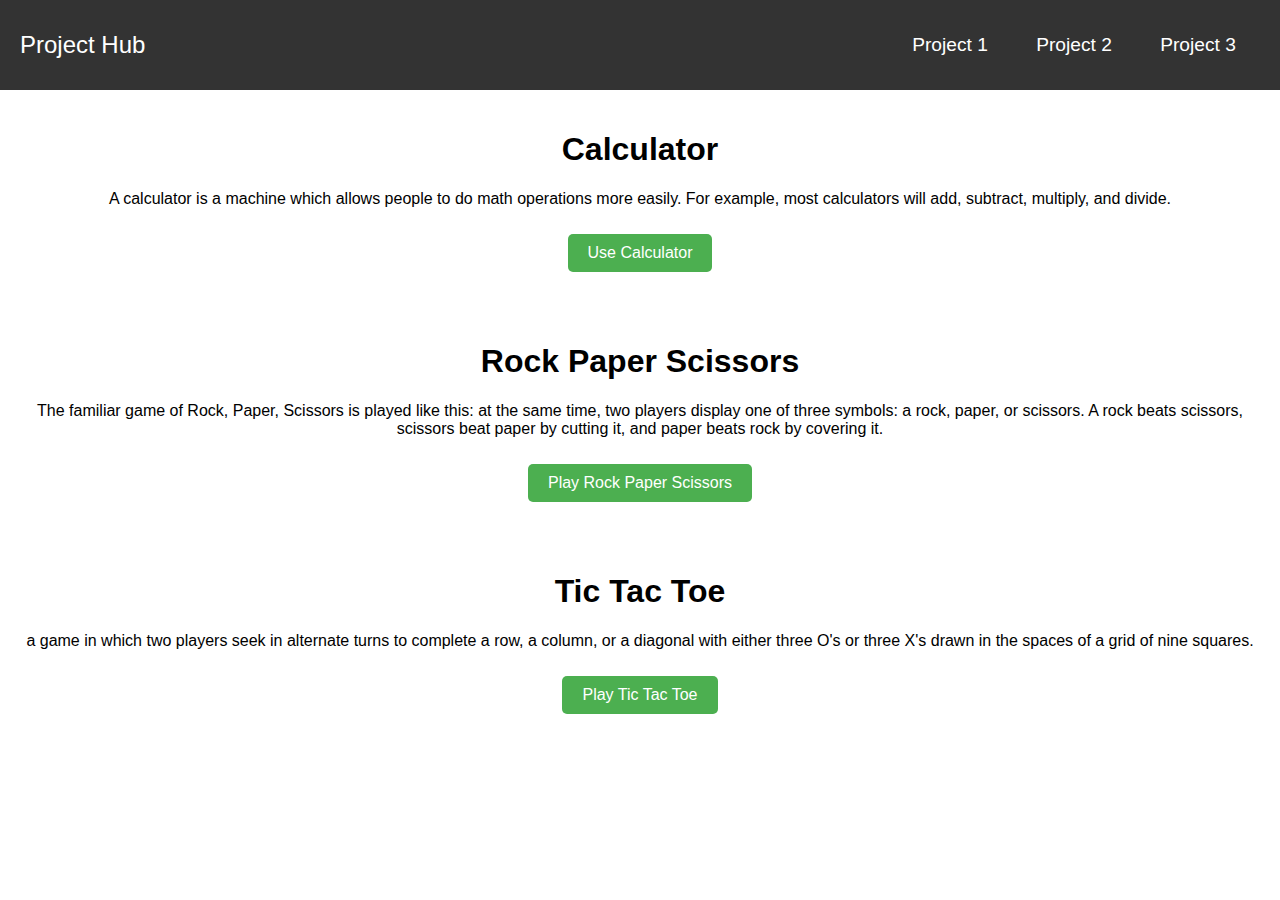
<file: index.html>
<!DOCTYPE html>
<html lang="en">
<head>
    <meta charset="UTF-8">
    <meta name="viewport" content="width=device-width, initial-scale=1.0">
    <title>Projects Hub</title>
    <link rel="stylesheet" href="style.css">
</head>
<body>
    <nav>
        <a href="index.html" class="logo">Project Hub</a>
        <ul class="nav-links">
            <li><a href="Calculator.html">Project 1</a></li>
            <li><a href="RPS.html">Project 2</a></li>
            <li><a href="TicTacToe.html">Project 3</a></li>
        </ul>
        <div class="burger">
            <div class="line1"></div>
            <div class="line2"></div>
            <div class="line3"></div>
        </div>
    </nav>


    <section id="proj1">
        <h1>Calculator</h1>
        <p>A calculator is a machine which allows people to do math operations more easily. For example, most calculators will add, subtract, multiply, and divide.</p>
        <a href="Calculator.html" class="button">Use Calculator</a>
    </section>
    
    <section id="proj2">
        <h1>Rock Paper Scissors</h1>
        <p>The familiar game of Rock, Paper, Scissors is played like this: at the same time, two players display one of three symbols: a rock, paper, or scissors. A rock beats scissors, scissors beat paper by cutting it, and paper beats rock by covering it.</p>
        <a href="RPS.html" class="button">Play Rock Paper Scissors</a>
    </section>
    
    <section id="proj3">
        <h1>Tic Tac Toe</h1>
        <p>a game in which two players seek in alternate turns to complete a row, a column, or a diagonal with either three O's or three X's drawn in the spaces of a grid of nine squares.</p>
        <a href="TicTacToe.html" class="button">Play Tic Tac Toe</a>
    </section>

    <script src="script.js"></script>
</body>
</html>
</file>
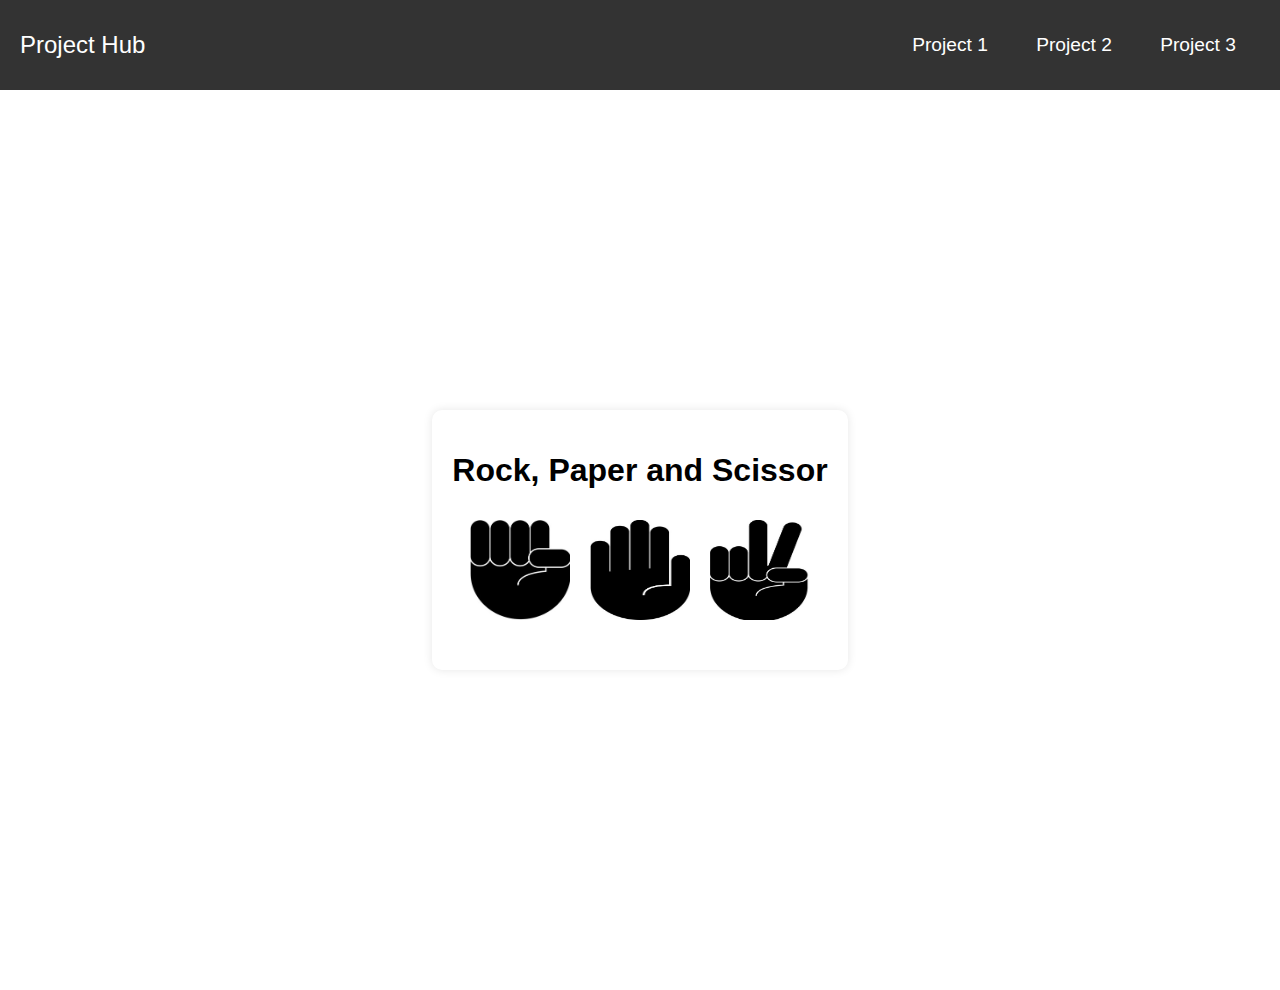
<file: RPS.html>
<!DOCTYPE html>
<html lang="en">
<head>
    <meta charset="UTF-8">
    <meta name="viewport" content="width=device-width, initial-scale=1.0">
    <title>Rock, Paper and Scissor</title>
    <link rel="stylesheet" href="RPS.css">
</head>
<body>
    <nav>
        <a href="index.html" class="logo">Project Hub</a>
        <ul class="nav-links">
            <li><a href="Calculator.html">Project 1</a></li>
            <li><a href="RPS.html">Project 2</a></li>
            <li><a href="TicTacToe.html">Project 3</a></li>
        </ul>
        <div class="burger">
            <div class="line1"></div>
            <div class="line2"></div>
            <div class="line3"></div>
        </div>
    </nav>
<div class="RPSbody">
   <div class="game-container">
    <h1>Rock, Paper and Scissor</h1>
        <div class="choices">
            <img src="Rock.png" alt="Rock" class="choice" onclick="playGame('rock')">
            <img src="Paper.png" alt="Paper" class="choice" onclick="playGame('paper')">
            <img src="Scissor.png" alt="Scissor" class="choice" onclick="playGame('scissor')">        </div>
        <div id="result" class="result"></div>
   </div> 
</div>
   <script src="RPS.js"></script>
</body>
</html>
</file>
<file: style.css>
body {
    margin: 0;
    font-family: Arial, sans-serif;
}

nav {
    display: flex;
    justify-content: space-between;
    align-items: center;
    height: 10vh;
    background: #333;
    color: white;
    padding: 0 20px;
}

.logo {
    font-size: 1.5rem;
    text-decoration: none;
    color: white;
}

.nav-links {
    display: flex;
    list-style: none;
    width: 30%;
    justify-content: space-around;
}

.nav-links li {
    display: inline-block;
}

.nav-links a {
    color: white;
    text-decoration: none;
    font-size: 1.2rem;
}

.burger {
    display: none;
    cursor: pointer;
}

.burger div {
    width: 25px;
    height: 3px;
    background: white;
    margin: 5px;
}


section {
    padding: 20px;
    text-align: center;
}

.button {
    display: inline-block;
    padding: 10px 20px;
    margin: 10px 0;
    background-color: #4CAF50;
    color: white;
    text-decoration: none;
    border-radius: 5px;
  }

.button:hover {
    background-color: #45a049;
}

@media screen and (max-width: 768px) {
    .nav-links {
        display: none;
        flex-direction: column;
        width: 100%;
        position: absolute;
        top: 10vh;
        left: 0;
        background: #333;
    }

    .nav-links li {
        text-align: center;
        padding: 10px 0;
        width: 100%;
    }

    .nav-links li a {
        font-size: 1.5rem;
    }

    .burger {
        display: block;
    }
}

.nav-active {
    display: flex !important;
}
</file>
<file: RPS.css>
body {
    margin: 0;
    font-family: Arial, sans-serif;
}

nav {
    display: flex;
    justify-content: space-between;
    align-items: center;
    height: 10vh;
    background: #333;
    color: white;
    padding: 0 20px;
}

.logo {
    font-size: 1.5rem;
    text-decoration: none;
    color: white;
}

.nav-links {
    display: flex;
    list-style: none;
    width: 30%;
    justify-content: space-around;
}

.nav-links li {
    display: inline-block;
}

.nav-links a {
    color: white;
    text-decoration: none;
    font-size: 1.2rem;
}

.burger {
    display: none;
    cursor: pointer;
}

.burger div {
    width: 25px;
    height: 3px;
    background: white;
    margin: 5px;
}

@media screen and (max-width: 768px) {
    .nav-links {
        display: none;
        flex-direction: column;
        width: 100%;
        position: absolute;
        top: 10vh;
        left: 0;
        background: #333;
    }

    .nav-links li {
        text-align: center;
        padding: 10px 0;
        width: 100%;
    }

    .nav-links li a {
        font-size: 1.5rem;
    }

    .burger {
        display: block;
    }
}

.nav-active {
    display: flex !important;
}

.RPSbody {
    display: flex;
    justify-content: center;
    align-items: center;
    height: 100vh;
    font-family: Arial, sans-serif;
    margin: 0;
}

.game-container {
    text-align: center;
    background: #fff;
    padding: 20px;
    border-radius: 10px;
    box-shadow: 0 0 10px rgba(0, 0, 0, 0.1);
    max-width: 90%;
}

.choices {
    display: flex;
    justify-content: center;
    margin: 20px 0;
    flex-wrap: wrap;
}

.choice {
    width: 100px;
    height: 100px;
    margin: 10px;
    cursor: pointer;
    transition: transform 0.3s;
}

.choice:hover {
    transform: scale(1.1);
}

.result {
    font-size: 18px;
    font-weight: bold;
    margin-top: 20px;
}

@media (max-width: 768px) {
    .choice {
        width: 80px;
        height: 80px;
    }

    .result {
        font-size: 16px;
    }
}

@media (max-width: 480px) {
    .choice {
        width: 60px;
        height: 60px;
    }

    .result {
        font-size: 14px;
    }
}
</file>
